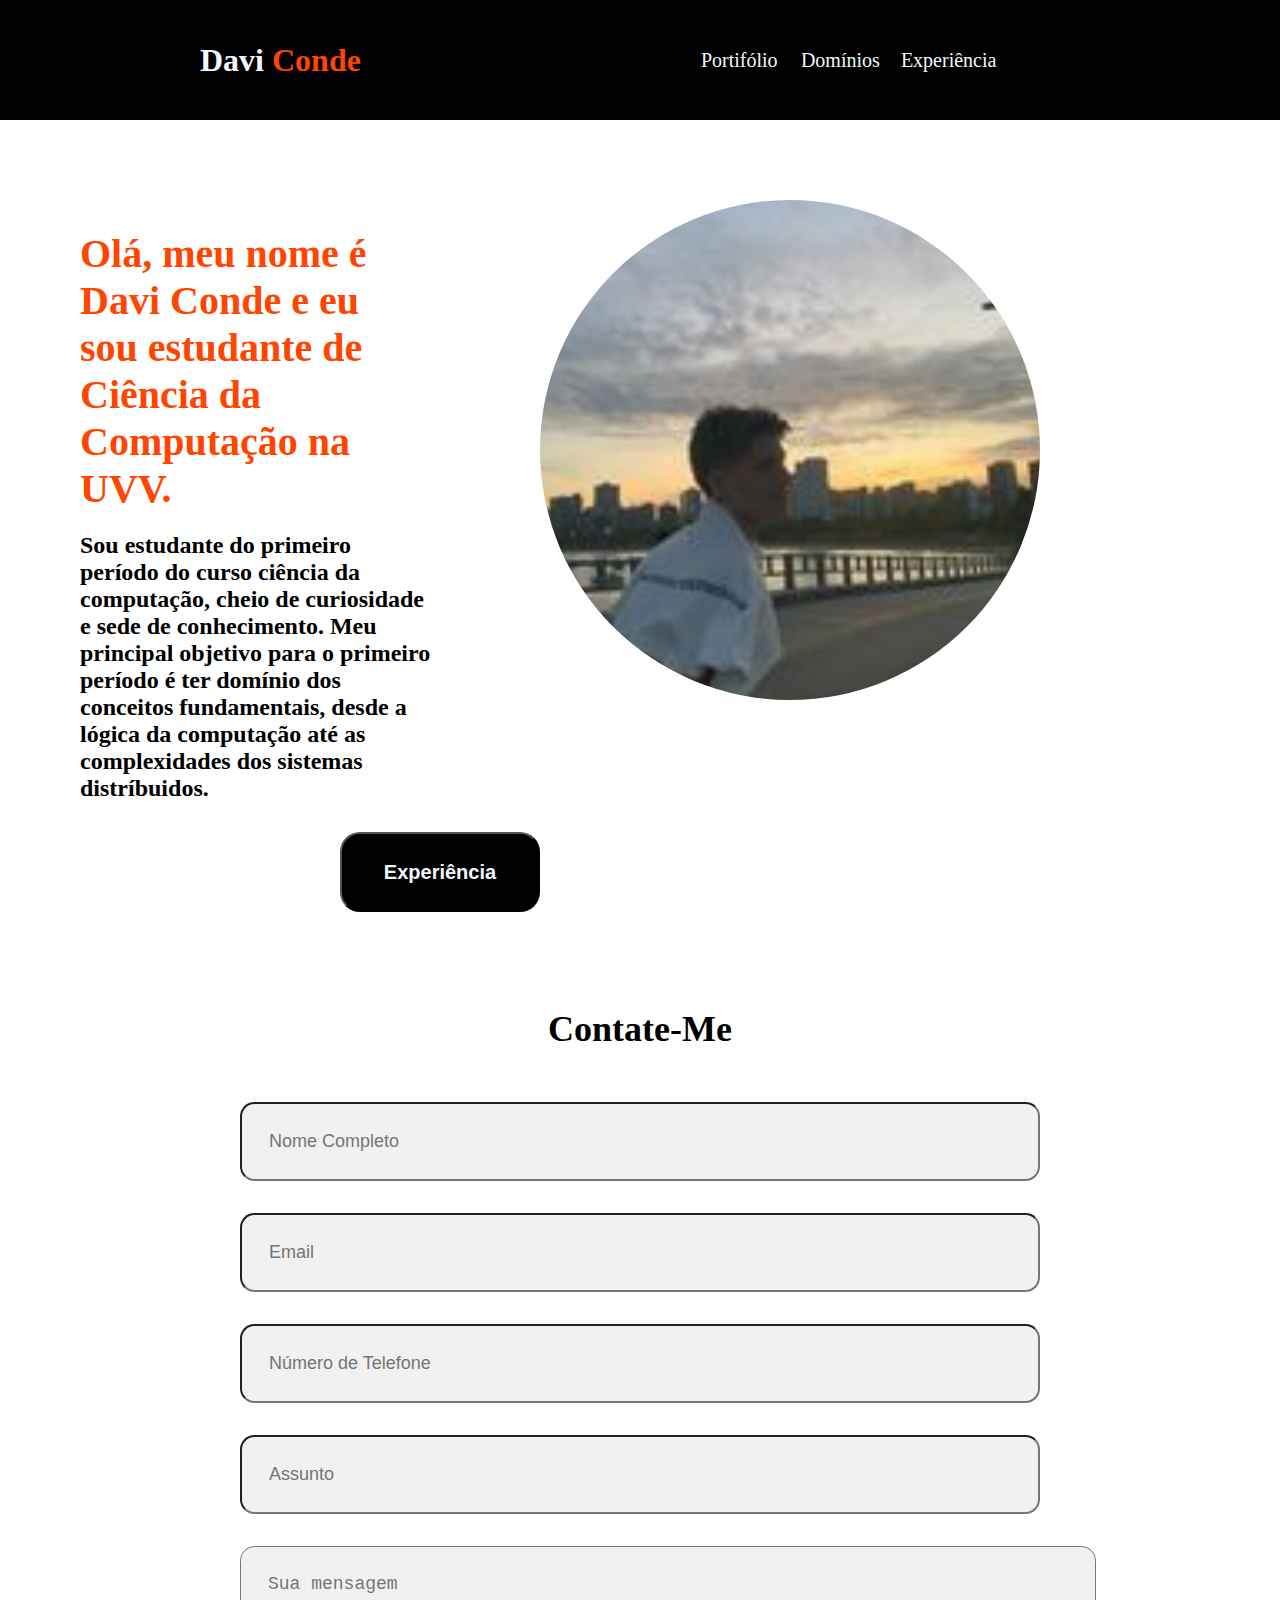
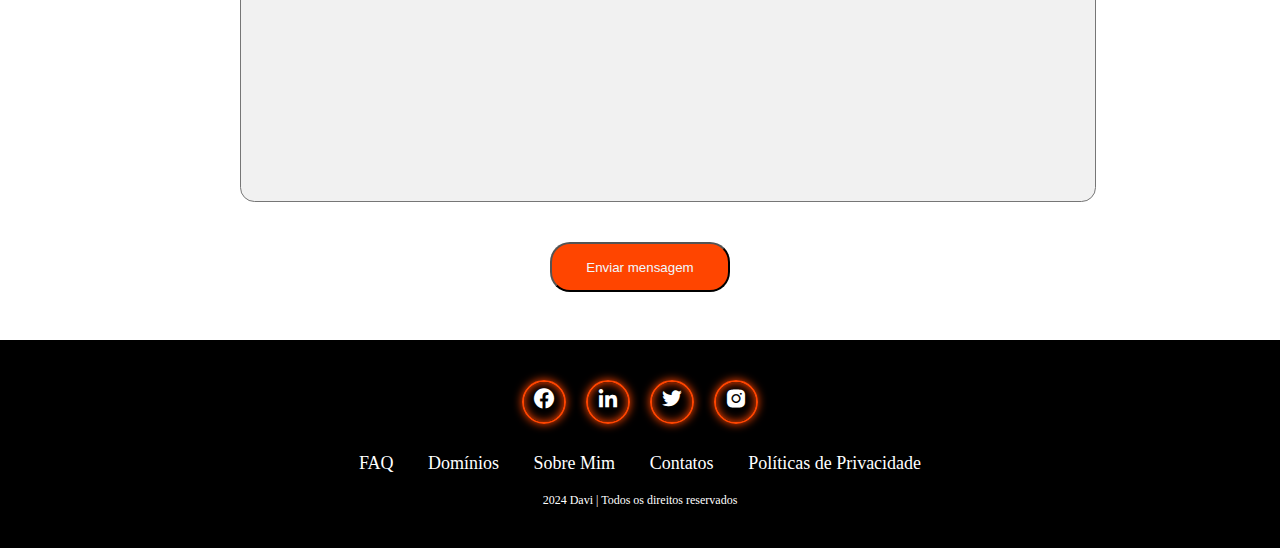
<file: index.html>
<!DOCTYPE html>
<html lang="en">
<head>
    <meta charset="UTF-8">
    <meta name="viewport" content="width=device-width, initial-scale=1.0">
    <title>Document</title>
    <link rel="stylesheet" href="./styles.css">
    <link href='https://unpkg.com/boxicons@2.1.4/css/boxicons.min.css' rel='stylesheet'>
</head>
<body>
    <header>
        <div class="nome">
            <h1 id="t-nome">Davi <strong id="nome-strong">Conde</strong></h1>
        </div>

        <div class="ancoras">
            <a>
                <li id="t-a">Portifólio</li>
            </a>

            <a href="./dominios.html">
                <li id="t-a">Domínios</li>
            </a>

            <a href="./experiencias.html">
                <li id="t-a">Experiência</li>
            </a>
        </div>
    </header>

    <div class="main-content">
        <div class="texts-content">
            <h1 id="principal">Olá, meu nome é Davi Conde e eu sou estudante de Ciência da Computação na UVV.</h1>
            <h2 id="secundario">Sou estudante do primeiro período do curso ciência da computação, cheio de curiosidade e sede de conhecimento. Meu principal objetivo para o primeiro período é ter
                domínio dos conceitos fundamentais, desde a lógica da computação até as complexidades dos sistemas distríbuidos.
            </h2>
            <div class="button1">
                <button id="button1">Experiência</button>
            </div>
        </div>
        
        <div class="image-content">
            <img id="logo" src="./imagem davi conde.jpg">
        </div>

    </div>

    <section class="contact-form">
        <h2 class="contact-me"><span>Contate-Me</span></h2>

        <form action="#">

            <div class="input-box">
                <input type="text" placeholder="Nome Completo">
                <input type="email" placeholder="Email">
            </div>

            <div class="input-box">
                <input type="number" placeholder="Número de Telefone">
                <input type="text" placeholder="Assunto">
            </div>

            <textarea name="" id="" cols="30" rows="10" placeholder="Sua mensagem"></textarea>
            <button id="enviar">Enviar mensagem</button>
        </form>
    </section>

    <footer class="footer">

        <div class="social">
            <a href="https://www.facebook.com/" target="_blank"><i class='bx bxl-facebook-circle'></i></a>
            <a href="https://www.linkedin.com/" target="_blank"><i class='bx bxl-linkedin'></i></a>
            <a href="https://twitter.com/" target="_blank"><i class='bx bxl-twitter' ></i></a>
            <a href="https://www.instagram.com/conde.davi" target="_blank"><i class='bx bxl-instagram-alt' ></i></a>
        </div>

        <ul class="list">
            <li>
                <a href="#">FAQ</a>
            </li>
            <li>
                <a href="./dominios.html">Domínios</a>
            </li>
            <li>
                <a href="#">Sobre Mim</a>
            </li>
            <li>
                <a href="#">Contatos</a>
            </li>
            <li>
                <a href="#">Políticas de Privacidade</a>
            </li>
        </ul>

        <p class="copyright"> 2024 Davi | Todos os direitos reservados</p>
    </footer>


</body>
</html>
</file>
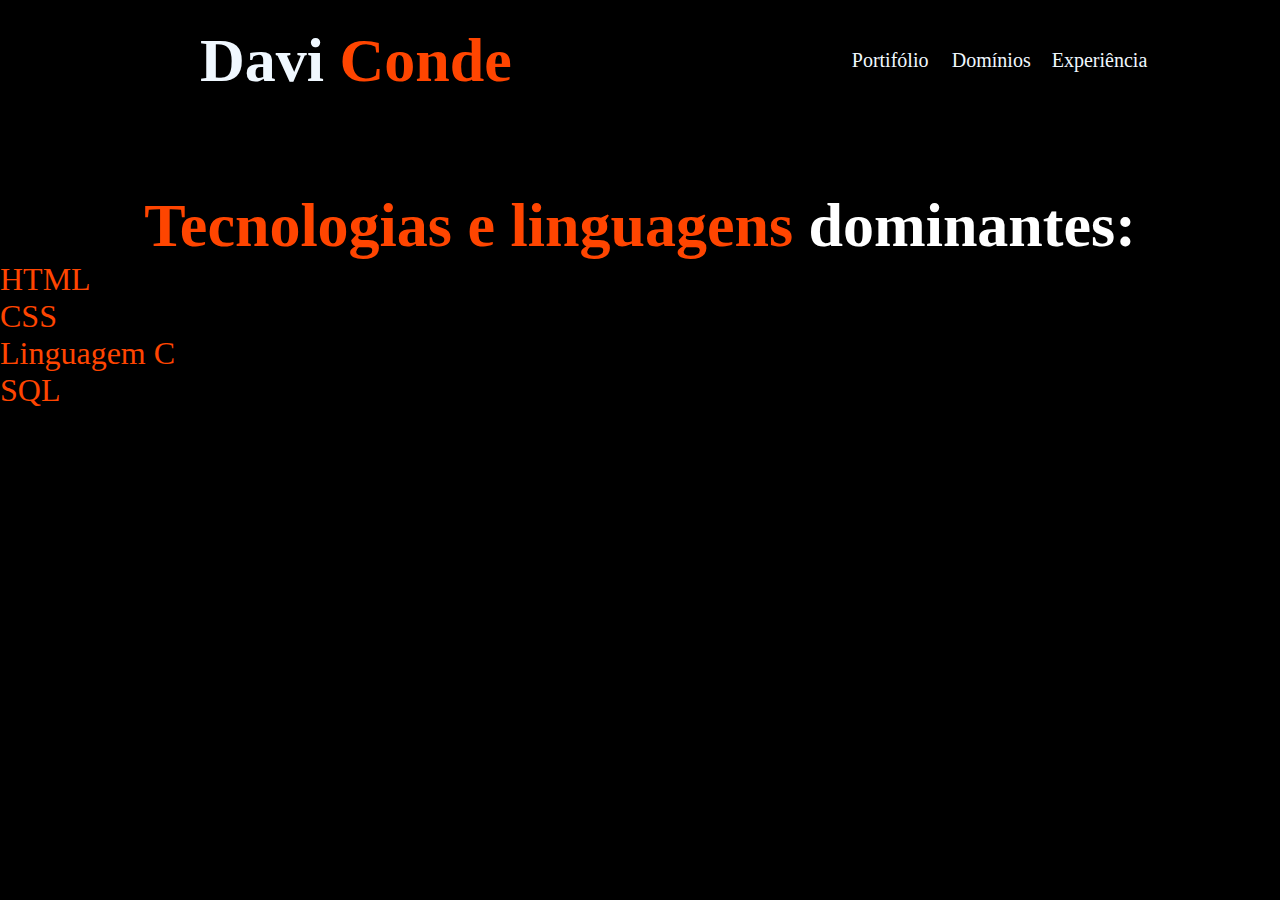
<file: dominios.html>
<!DOCTYPE html>
<html lang="en">
<head>
    <meta charset="UTF-8">
    <meta name="viewport" content="width=device-width, initial-scale=1.0">
    <title>Tecnologias Dominantes</title>
    <link rel="stylesheet" href="./dominios.css">
</head>
<body>
    <header>
        <div class="nome">
            <h1 id="t-nome">Davi <strong id="nome-strong">Conde</strong></h1>
        </div>

        <div class="ancoras">
            <a>
                <li id="t-a">Portifólio</li>
            </a>

            <a href="./dominios.html">
                <li id="t-a">Domínios</li>
            </a>

            <a href="./experiencias.html">
                <li id="t-a">Experiência</li>
            </a>
        </div>
    </header>
    <h1>Tecnologias e linguagens <span>dominantes:</span></h1>
    <ul>
        <li>HTML</li>
        <li>CSS</li>
        <li>Linguagem C</li>
        <li>SQL</li>
  </ul>
</body>
</html>
</file>
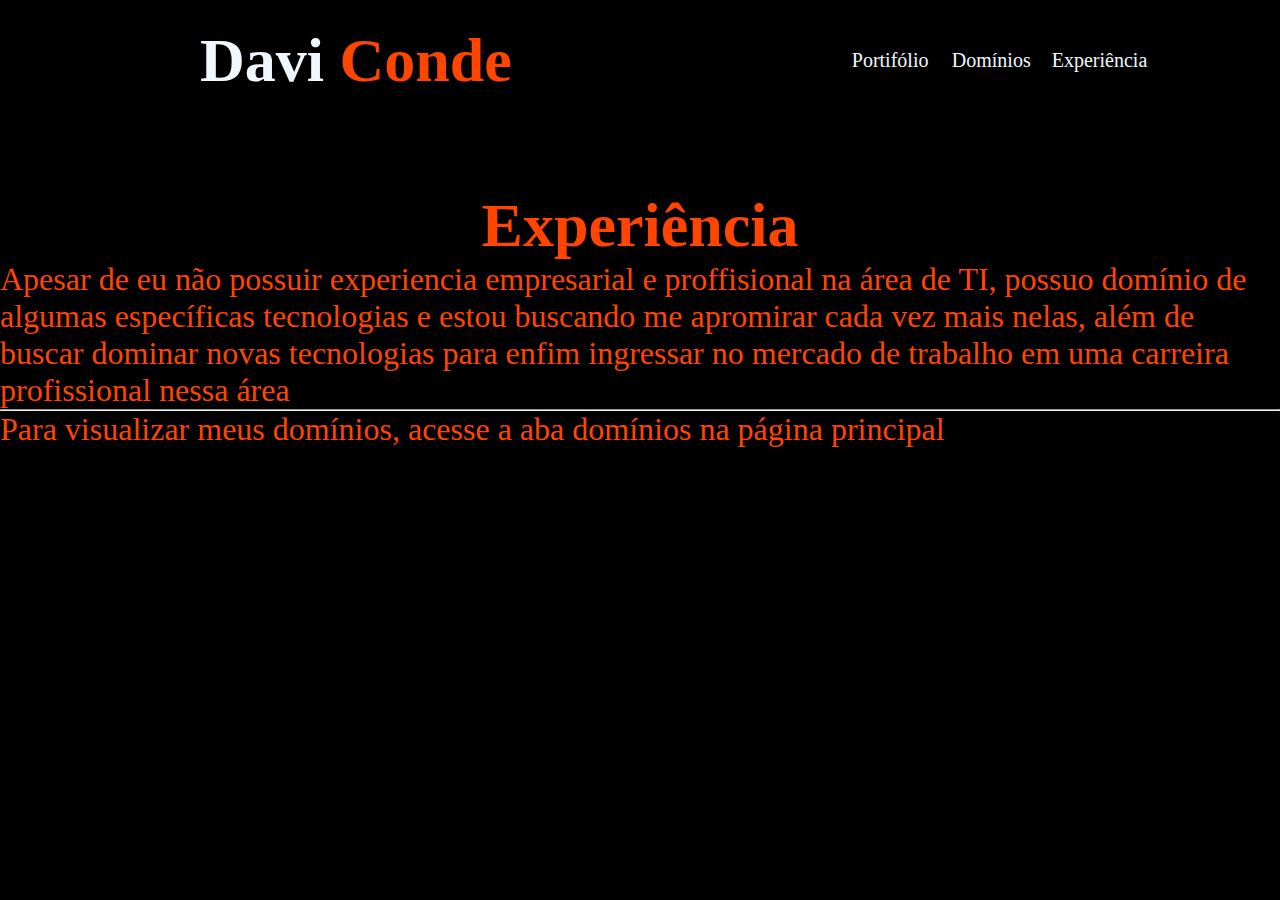
<file: experiencias.html>
<!DOCTYPE html>
<html lang="en">
<head>
    <meta charset="UTF-8">
    <meta name="viewport" content="width=device-width, initial-scale=1.0">
    <title>Experiências</title>
    <link rel="stylesheet" href="./experiencias.css">
</head>
<body>
    <header>
        <div class="nome">
            <h1 id="t-nome">Davi <strong id="nome-strong">Conde</strong></h1>
        </div>

        <div class="ancoras">
            <a>
                <li id="t-a">Portifólio</li>
            </a>

            <a href="./dominios.html">
                <li id="t-a">Domínios</li>
            </a>

            <a href="./experiencias.html">
                <li id="t-a">Experiência</li>
            </a>
        </div>
    </header>
    <h1>Experiência</h1>
    <p>Apesar de eu não possuir experiencia empresarial e proffisional na área de TI, possuo domínio de 
        algumas específicas tecnologias e estou buscando me apromirar cada vez mais nelas, além de buscar 
        dominar novas tecnologias para enfim ingressar no mercado de trabalho em uma carreira profissional 
        nessa área</p>
    <hr>
    <p>Para visualizar meus domínios, acesse a aba domínios na página principal</p>
</body>
</html>
</file>
<file: styles.css>
* {
    padding: 0;
    margin: 0;
    list-style: none;
    text-decoration: none;
}

header {
    display: flex;
    height: 120px;
    background-color: black;
}

a {
    cursor: grab;
    transition: 0.5s;
}

a:hover {
    color: grey;
}

.nome {
    display: flex;
    align-items: center;
    margin-left: 200px;

}

#nome-strong {
    color: orangered;
}

#t-nome {
    color: aliceblue;
}

.ancoras {
    display: flex;
    align-items: center;
    justify-content: flex-end;
    width: 50%;
}

#t-a {
    color: aliceblue;
    width: 100px;
    font-size: 20px;
}

.main-content {
    height: 700px;
    background-color: white;
    display: flex;
    margin-top: 80px;
}

#principal {
    font-size: 40px;
    color: orangered;
    width: 60%;
    margin-left: 80px;
    margin-top: 30px;
}

#secundario {
    margin-left: 80px;
    margin-top: 20px;
    width: 65%;
    color: black;
}

.button1 {
    margin-left: 340px;
    margin-top: 30px;
}

#button1 {
    height: 80px;
    width: 200px;
    background-color: black;
    color: aliceblue;
    border-radius: 20px;
    font-weight: bold;
    font-size: 20px;
    transition: 0.5s;
    cursor: grab;
}

#button1:hover {
    background-color: orangered;
}

.image-content {
    margin-right: 300px;
    display: flex;
    width: 100%;
}

#logo {
    border-radius: 50%;
    height: 500px;
}


.contact-form h2{
    text-align: center;
    margin-top: 3em;
    margin-bottom: 1em;
    font-size: 36px;
}

.contact-form form{
    max-width: 50em;
    margin: 1rem auto;
    text-align: center;
    margin-bottom: 3em;
}

.contact-form form .input-box{
    display: flex;
    justify-content: center;
    flex-wrap: wrap;
}

.contact-form form .input-box input,
.contact-form form textarea{
    width: 100%;
    padding: 1.5em;
    font-size: 18px;
    color: black;
    background-color: rgb(241, 241, 241);
    border-radius: .8em;
    margin: 1rem 0;
    resize: none;
}

#enviar {
    height: 50px;
    width: 180px;
    margin-top: 20px;
    background-color: orangered;
    color: aliceblue;
    border-radius: 20px;
    cursor: grab;
    transition: 0.5s;
}

#enviar:hover {
    background-color: black;
}

.footer{
    position: relative;
    bottom: 0;
    width: 100%;
    padding: 40px 0;
    background-color: black;
}

.footer .social{
    text-align: center;
    padding-bottom: 25px;
    color: white;
}

.footer .social a{
    font-size: 24px;
    color: white;
    border: 2px solid orangered;
    width: 40px;
    height: 40px;
    line-height: 38px;
    display: inline-block;
    text-align: center;
    border-radius: 50%;
    margin: 0 8px;
    box-shadow: inset 0 0 10px orangered, 0 0 10px orangered;
    transition: 0.3s ease;
}

.footer .social a:hover{
    transform: scale(1.2)translateY(-10px);
    color: orangered;
    border: 2px solid orangered;
}

.footer ul{
    margin-top: 0;
    padding: 0;
    font-size: 18px;
    line-height: 1.6;
    margin-bottom: 0;
    text-align: center;
}

.footer ul li a{
    color: white;
    border-bottom: 3px solid transparent;
    transition: 0.3s ease;
}

.footer ul li a:hover{
    border-bottom: 3px solid orangered;
}

.footer ul li{
    display: inline-block;
    padding: 0 15px;
}

.footer .copyright{
    margin-top: 15px;
    text-align: center;
    font-size: 12px;
    color: white;
}
</file>
<file: dominios.css>
* {
    padding: 0;
    margin: 0;
    list-style: none;
    text-decoration: none;
}

header {
    display: flex;
    height: 120px;
    background-color: black;
    margin-bottom: 70px;
}

a {
    cursor: grab;
    transition: 0.5s;
}

a:hover {
    color: grey;
}

.nome {
    display: flex;
    align-items: center;
    margin-left: 200px;

}

#nome-strong {
    color: orangered;
}

#t-nome {
    color: aliceblue;
}

.ancoras {
    display: flex;
    align-items: center;
    justify-content: flex-end;
    width: 50%;
}

#t-a {
    color: aliceblue;
    width: 100px;
    font-size: 20px;
}


html{
    background-color: black;
}

h1{
    color: orangered;
    font-size: 62px;
    text-align: center;
}

span{
    color: white;
}

ul{
    color: orangered;
    font-size: 32px;
}
</file>
<file: experiencias.css>
* {
    padding: 0;
    margin: 0;
    list-style: none;
    text-decoration: none;
}

header {
    display: flex;
    height: 120px;
    background-color: black;
    margin-bottom: 70px;
}

a {
    cursor: grab;
    transition: 0.5s;
}

a:hover {
    color: grey;
}

.nome {
    display: flex;
    align-items: center;
    margin-left: 200px;

}

#nome-strong {
    color: orangered;
}

#t-nome {
    color: aliceblue;
}

.ancoras {
    display: flex;
    align-items: center;
    justify-content: flex-end;
    width: 50%;
}

#t-a {
    color: aliceblue;
    width: 100px;
    font-size: 20px;
}


html{
    background-color: black;
}

h1{
    font-size: 62px;
    text-align: center;
    color: orangered;
}

p{
    font-size: 32px;
    color: orangered;
}
</file>
